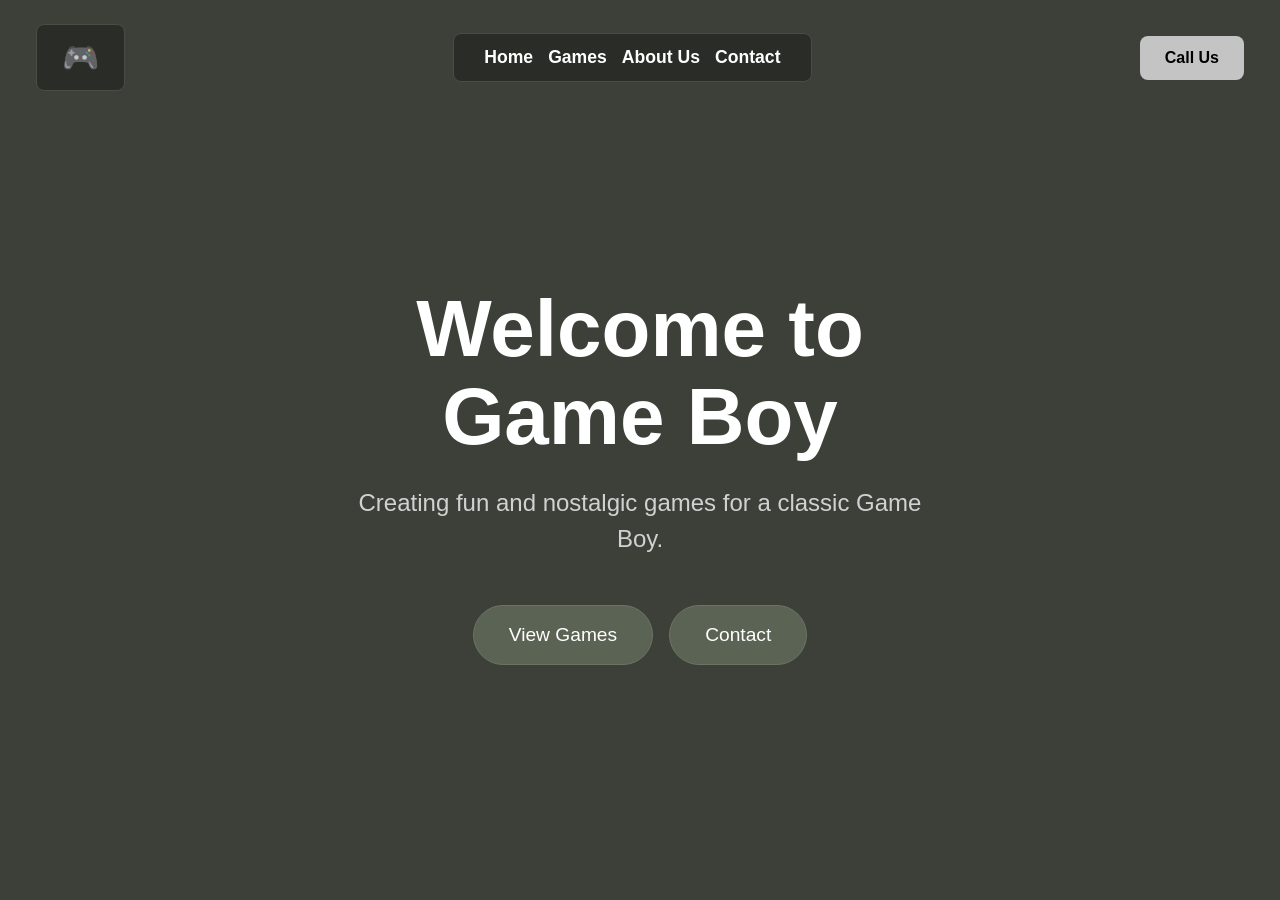
<file: index.html>
<!DOCTYPE html>
<html lang="en">
<head>
    <meta charset="UTF-8">
    <meta name="viewport" content="width=device-width, initial-scale=1.0">
    <title>Game Boy Landing Page</title>
    <link href="https://cdn.jsdelivr.net/npm/bootstrap@5.3.0/dist/css/bootstrap.min.css" rel="stylesheet">
    <link rel="stylesheet" href="./style.css">
</head>
<body class="bg-gameboy">

    <header class="container-fluid">
        <nav class="navbar-custom d-flex flex-wrap justify-content-center justify-content-md-between align-items-center p-4">
            <div class="logo-container mb-3 mb-md-0">
                <div class="logo-icon">🎮</div>
            </div>

            <ul class="nav-links-custom d-flex list-unstyled m-0 mb-3 mb-md-0">
                <li><a href="./index.html" class="active">Home</a></li>
                <li><a href="./games.html" class="active">Games</a></li> 
                <li><a href="./about.html" class="active">About Us</a></li>
                <li><a href="./contact.html" class="active">Contact</a></li>
            </ul>

            <button class="call-us-btn">Call Us</button>
        </nav>
    </header>

    <main class="container hero-vh d-flex align-items-center justify-content-center text-center">
        <section class="hero-content">
            <h1 class="display-1 fw-bold mb-4">Welcome to <br> Game Boy</h1>
            <p class="lead mb-5 mx-auto" style="max-width: 600px;">
                Creating fun and nostalgic games for a classic Game Boy.
            </p>
            
            <div class="d-flex flex-column flex-sm-row gap-3 justify-content-center">
                <a href="games.html" class="btn btn-gb-secondary">View Games</a>
                <a href="contact.html" class="btn btn-gb-secondary">Contact</a>
            </div>
        </section>
    </main>

    <script src="https://cdn.jsdelivr.net/npm/bootstrap@5.3.0/dist/js/bootstrap.bundle.min.js"></script>
</body>
</html>
</file>
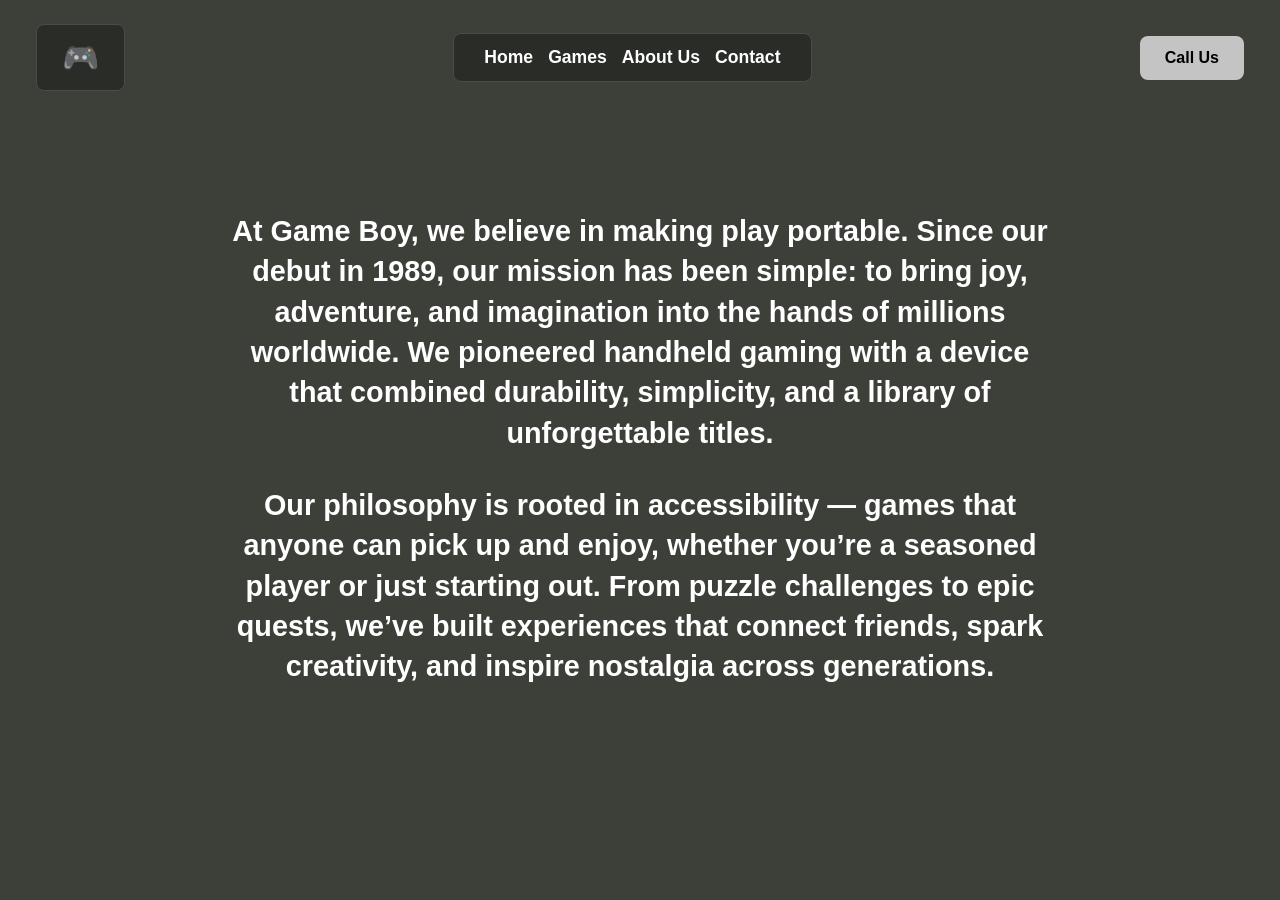
<file: about.html>
<!DOCTYPE html>
<html lang="en">
<head>
    <meta charset="UTF-8">
    <meta name="viewport" content="width=device-width, initial-scale=1.0">
    <title>About Us - Game Boy</title>
    <link href="https://cdn.jsdelivr.net/npm/bootstrap@5.3.0/dist/css/bootstrap.min.css" rel="stylesheet">
    <link rel="stylesheet" href="./style.css">
</head>
<body class="bg-gameboy">

    <header class="container-fluid">
        <nav class="navbar-custom d-flex flex-wrap justify-content-center justify-content-md-between align-items-center p-4">
            <div class="logo-container mb-3 mb-md-0">
                <div class="logo-icon">🎮</div>
            </div>
            <ul class="nav-links-custom d-flex list-unstyled m-0 mb-3 mb-md-0">
                <li><a href="./index.html" class="active">Home</a></li>
                <li><a href="./games.html" class="active">Games</a></li> 
                <li><a href="./about.html" class="active">About Us</a></li>
                <li><a href="./contact.html" class="active">Contact</a></li>
            </ul>
            <button class="call-us-btn">Call Us</button>
        </nav>
    </header>

    <main class="container py-5">
        <div class="row justify-content-center">
            <div class="col-11 col-lg-9">
                <section class="about-content-bootstrap text-center mt-md-5">
                    <p class="about-text">
                        At Game Boy, we believe in making play portable. Since our debut in 1989, our mission has been simple: to bring joy, adventure, and imagination into the hands of millions worldwide. We pioneered handheld gaming with a device that combined durability, simplicity, and a library of unforgettable titles.
                    </p>
                    <p class="about-text">
                        Our philosophy is rooted in accessibility — games that anyone can pick up and enjoy, whether you’re a seasoned player or just starting out. From puzzle challenges to epic quests, we’ve built experiences that connect friends, spark creativity, and inspire nostalgia across generations.
                    </p>
                </section>
            </div>
        </div>
    </main>

    <script src="https://cdn.jsdelivr.net/npm/bootstrap@5.3.0/dist/js/bootstrap.bundle.min.js"></script>
</body>
</html>
</file>
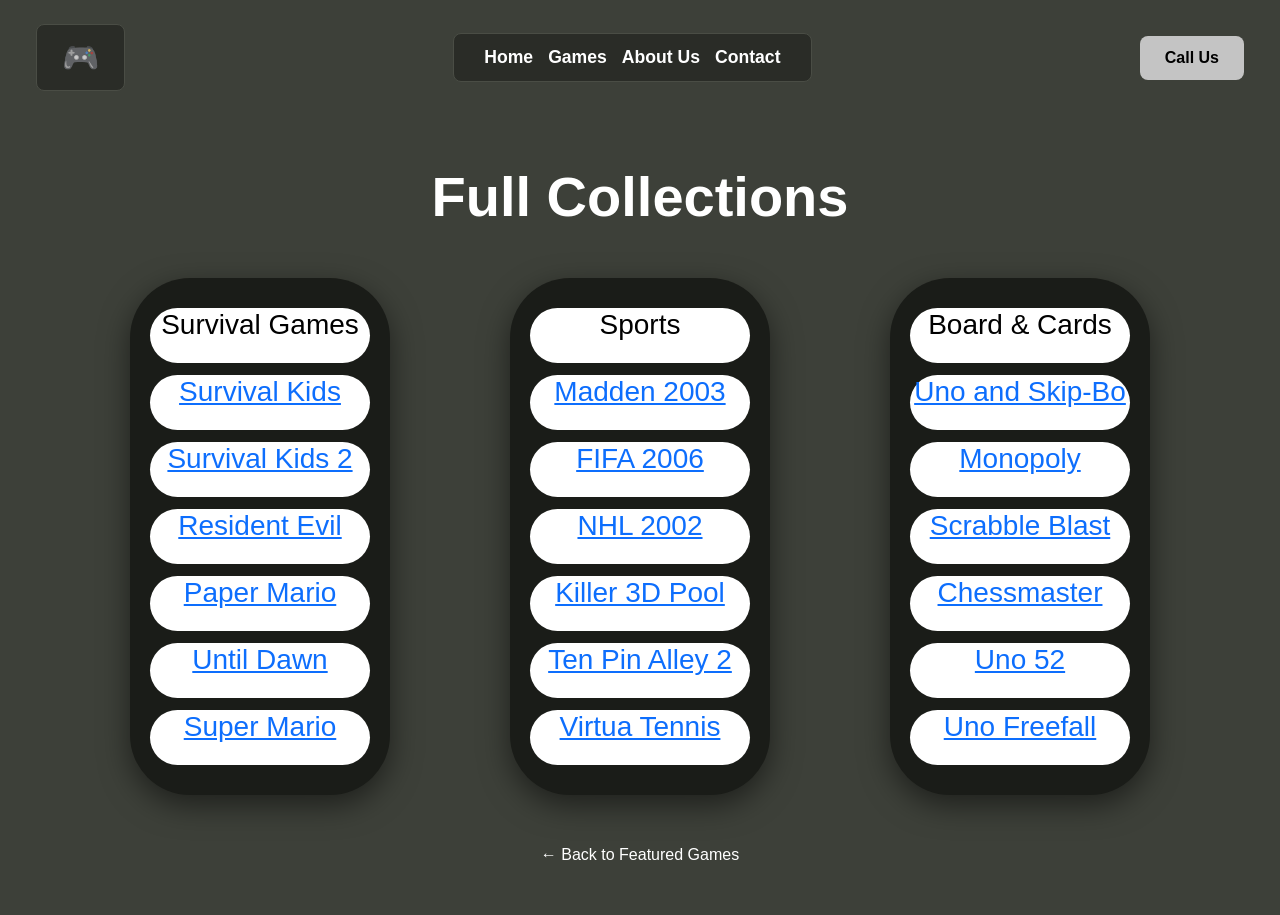
<file: all-games.html>
<!DOCTYPE html>
<html lang="en">
<head>
    <meta charset="UTF-8">
    <meta name="viewport" content="width=device-width, initial-scale=1.0">
    <title>All Collections - Game Boy</title>
    <link href="https://cdn.jsdelivr.net/npm/bootstrap@5.3.0/dist/css/bootstrap.min.css" rel="stylesheet">
    <link rel="stylesheet" href="./style.css">
</head>
<body class="bg-gameboy">

    <header class="container-fluid">
        <nav class="navbar-custom d-flex flex-wrap justify-content-center justify-content-md-between align-items-center p-4">
            <div class="logo-container mb-3 mb-md-0">
                <div class="logo-icon">🎮</div>
            </div>
            <ul class="nav-links-custom d-flex list-unstyled m-0 mb-3 mb-md-0">
                <li><a href="./index.html">Home</a></li>
                <li><a href="games.html" class="active">Games</a></li> 
                <li><a href="about.html">About Us</a></li>
                <li><a href="contact.html">Contact</a></li>
            </ul>
            <button class="call-us-btn">Call Us</button>
        </nav>
    </header>

    <main class="container py-5 text-center">
        <h1 class="display-4 fw-bold mb-5">Full Collections</h1>
        
        <div class="row g-4 justify-content-center">
            <div class="col-12 col-md-4 d-flex justify-content-center">
                <div class="collection-tall-card">
                    <div class="mini-screen"><h3>Survival  Games</h3></div>
                    <div class="mini-screen"><a href="https://www.lukiegames.com/Survival-Kids-GameBoy-Color.html"><h3>Survival Kids</h3></a></div>
                    <div class="mini-screen"><a href="https://www.nintendo.com/us/store/products/survival-kids-switch-2/"><h3>Survival Kids 2</h3></a></div>
                    <div class="mini-screen"><a href="https://www.lukiegames.com/Resident-Evil-Code-Veronica-X-Gamecube-Game.html"><h3>Resident Evil</h3></a></div>
                    <div class="mini-screen"><a href="https://www.lukiegames.com/Paper-Mario-Nintendo-64-N64-Game.html"><h3>Paper Mario</h3></a></div>
                    <div class="mini-screen"><a href="https://www.lukiegames.com/until-dawn-playstation-4-game"><h3>Until Dawn</h3></a></div>
                    <div class="mini-screen"><a href="https://www.lukiegames.com/Super-Mario-64-Nintendo-64-N64-Game.html"><h3>Super Mario</h3></a></div>
                </div>
            </div>

            <div class="col-12 col-md-4 d-flex justify-content-center">
                <div class="collection-tall-card">
                    <div class="mini-screen"><h3>Sports</h3></div>
                    <div class="mini-screen"><a href="https://www.lukiegames.com/Madden-2003-GameBoy-Advance.html"><h3>Madden 2003</h3></a></div>
                    <div class="mini-screen"><a href="https://www.lukiegames.com/FIFA-2006-GameBoy-Advance.html"><h3>FIFA 2006</h3></a></div>
                    <div class="mini-screen"><a href="https://www.lukiegames.com/NHL-2002-GameBoy-Advance.html"><h3>NHL 2002</h3></a></div>
                    <div class="mini-screen"><a href="https://www.lukiegames.com/Killer-3D-Pool-GameBoy-Advance.html"><h3>Killer 3D Pool</h3></a></div>
                    <div class="mini-screen"><a href="https://www.lukiegames.com/Ten-Pin-Alley-2-GameBoy-Advance.html"><h3>Ten Pin Alley 2</h3></a></div>
                    <div class="mini-screen"><a href="https://www.lukiegames.com/Virtua-Tennis-GameBoy-Advance.html"><h3>Virtua Tennis</h3></a></div>
                </div>
            </div>

            <div class="col-12 col-md-4 d-flex justify-content-center">
                <div class="collection-tall-card">
                    <div class="mini-screen"><h3>Board & Cards</h3></div>
                    <div class="mini-screen"><a href="https://www.lukiegames.com/Uno-Skip-Bo-GameBoy-Advance.html"><h3>Uno and Skip-Bo</h3></a></div>
                    <div class="mini-screen"><a href="https://www.lukiegames.com/Monopoly-GameBoy-Advance.html"><h3>Monopoly</h3></a></div>
                    <div class="mini-screen"><a href="https://www.lukiegames.com/Scrabble-Blast-GameBoy-Advance.html"><h3>Scrabble Blast</h3></a></div>
                    <div class="mini-screen"><a href="https://www.lukiegames.com/Chessmaster-GameBoy-Advance.html"><h3>Chessmaster</h3></a></div>
                    <div class="mini-screen"><a href="https://www.lukiegames.com/Uno-52-GameBoy-Advance.html"><h3>Uno 52</h3></a></div>
                    <div class="mini-screen"><a href="https://www.lukiegames.com/Uno-Freefall-GameBoy-Advance.html"><h3>Uno Freefall</h3></a></div>
                </div>
            </div>
        </div>
        
        <div class="mt-5">
            <a href="games.html" class="text-white text-decoration-none">← Back to Featured Games</a>
        </div>
    </main>

    <script src="https://cdn.jsdelivr.net/npm/bootstrap@5.3.0/dist/js/bootstrap.bundle.min.js"></script>
</body>
</html>
</file>
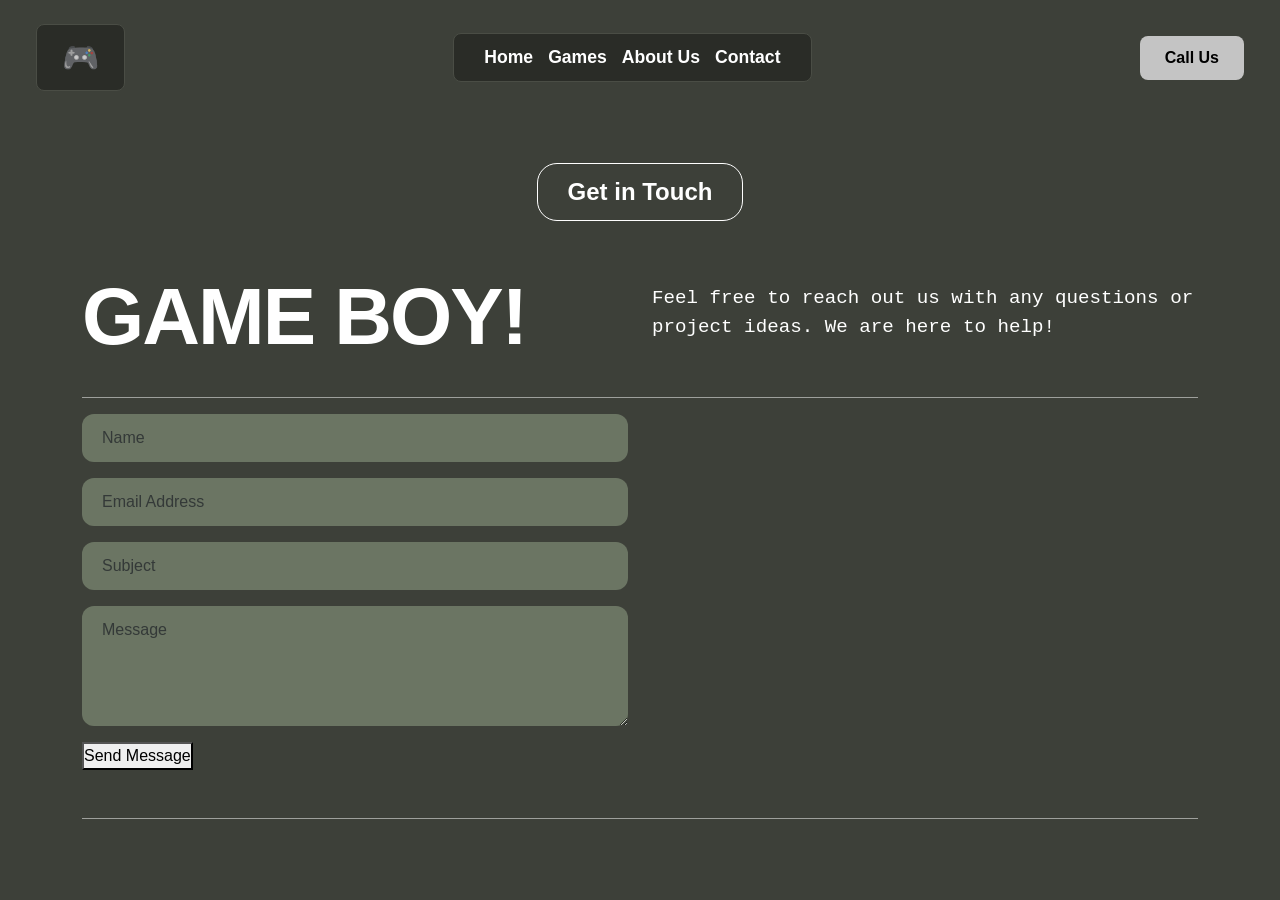
<file: contact.html>
<!DOCTYPE html>
<html lang="en">
<head>
    <meta charset="UTF-8">
    <meta name="viewport" content="width=device-width, initial-scale=1.0">
    <title>Contact Us - Game Boy</title>
    <link href="https://cdn.jsdelivr.net/npm/bootstrap@5.3.0/dist/css/bootstrap.min.css" rel="stylesheet">
    <link rel="stylesheet" href="style.css">
</head>
<body class="bg-gameboy">

    <header class="container-fluid">
        <nav class="navbar-custom d-flex justify-content-between align-items-center p-4">
            <div class="logo-container">
                <div class="logo-icon">🎮</div>
            </div>
            <ul class="nav-links-custom d-flex list-unstyled m-0">
                <li><a href="./index.html" class="active">Home</a></li>
                <li><a href="./games.html" class="active">Games</a></li> 
                <li><a href="./about.html" class="active">About Us</a></li>
                <li><a href="./contact.html" class="active">Contact</a></li>
            </ul>
            <button class="call-us-btn">Call Us</button>
        </nav>
    </header>

    <main class="container py-5">
        <div class="text-center mb-5">
            <span class="badge-get-in-touch">Get in Touch</span>
        </div>

        <div class="row align-items-center mb-4">
            <div class="col-md-6 text-center text-md-start">
                <h1 class="gameboy-logo-text">GAME BOY!</h1>
            </div>
            <div class="col-md-6">
                <p class="pixel-text">
                    Feel free to reach out us with any questions or project ideas. We are here to help!
                </p>
            </div>
        </div>

        <hr class="divider">

        <div class="row">
            <div class="col-md-6">
                <form>
                    <div class="mb-3">
                        <input type="text" class="form-control gb-input" placeholder="Name">
                    </div>
                    <div class="mb-3">
                        <input type="email" class="form-control gb-input" placeholder="Email Address">
                    </div>
                    <div class="mb-3">
                        <input type="text" class="form-control gb-input" placeholder="Subject">
                    </div>
                    <div class="mb-3">
                        <textarea class="form-control gb-input" rows="4" placeholder="Message"></textarea>
                    </div>
                    <button type="submit" class="btn-send-message">Send Message</button>
                </form>
            </div>
        </div>

        <hr class="divider mt-5">
    </main>

    <script src="https://cdn.jsdelivr.net/npm/bootstrap@5.3.0/dist/js/bootstrap.bundle.min.js"></script>
</body>
</html>
</file>
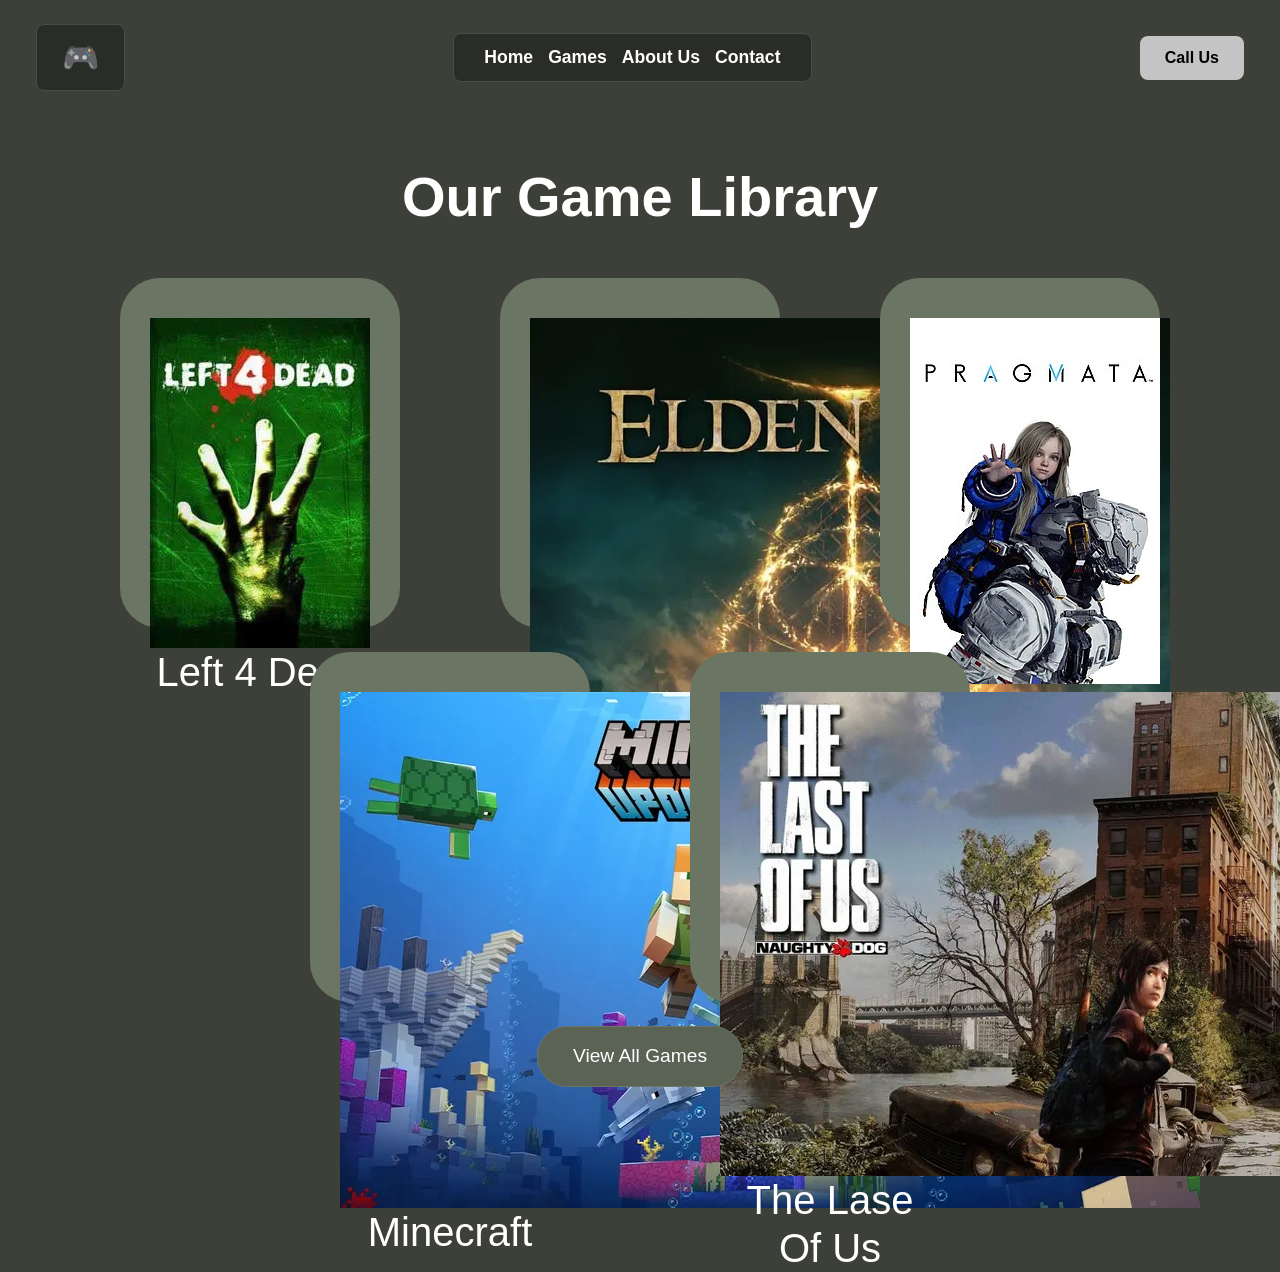
<file: games.html>
<!DOCTYPE html>
<html lang="en">
<head>
    <meta charset="UTF-8">
    <meta name="viewport" content="width=device-width, initial-scale=1.0">
    <title>Our Games - Game Boy</title>
    <link href="https://cdn.jsdelivr.net/npm/bootstrap@5.3.0/dist/css/bootstrap.min.css" rel="stylesheet">
    <link rel="stylesheet" href="./style.css">
</head>
<body class="bg-gameboy">

    <header class="container-fluid">
        <nav class="navbar-custom d-flex justify-content-between align-items-center p-4">
            <div class="logo-container">
                <div class="logo-icon">🎮</div>
            </div>
            <ul class="nav-links-custom d-flex list-unstyled m-0">
                <li><a href="./index.html" class="active">Home</a></li>
                <li><a href="./games.html" class="active">Games</a></li> 
                <li><a href="./about.html" class="active">About Us</a></li>
                <li><a href="./contact.html" class="active">Contact</a></li>
            </ul>
            <button class="call-us-btn">Call Us</button>
        </nav>
    </header>

    <main class="container py-5 text-center">
        <h1 class="display-4 fw-bold mb-5">Our Game Library</h1>
        <div class="row g-4 justify-content-center">
            <div class="col-12 col-md-6 col-lg-4 d-flex justify-content-center">
                <div class="game-card">
                    <div class="screen-placeholder"><img src="./img/Left4Dead.jpeg"><h1>Left 4 Dead</h1></div>
                </div>
            </div>
            <div class="col-12 col-md-6 col-lg-4 d-flex justify-content-center">
                <div class="game-card">
                    <div class="screen-placeholder"><img src="./img/EldenRing.jpeg"><h1>Elden Ring</h1></div>
                    
                </div>
            </div>
            <div class="col-12 col-md-6 col-lg-4 d-flex justify-content-center">
                <div class="game-card">
                    <div class="screen-placeholder"><img src="./img/Pragmata.jpg"><h1>Pragmata</h1></div>
                </div>
            </div>
            <div class="col-12 col-md-6 col-lg-4 d-flex justify-content-center">
                <div class="game-card">
                    <div class="screen-placeholder"><img src="./img/Minecraft.png"><h1>Minecraft</h1></div>
                </div>
            </div>
            <div class="col-12 col-md-6 col-lg-4 d-flex justify-content-center">
                <div class="game-card">
                    <div class="screen-placeholder"><img src="./img/The Last of Us.png"><h1>The Lase Of Us</h1></div>
                </div>
            </div>
            <div>
                <a href="all-games.html" class="btn-gb-secondary">View All Games</a>
            </div>
        </div>
    </main>

    <script src="https://cdn.jsdelivr.net/npm/bootstrap@5.3.0/dist/js/bootstrap.bundle.min.js"></script>
</body>
</html>
</file>
<file: style.css>
/* ==========================================
   1. GLOBAL RESET & BASE STYLES
   ========================================== */
* {
    margin: 0;
    padding: 0;
    box-sizing: border-box;
    font-family: 'Segoe UI', Tahoma, Geneva, Verdana, sans-serif;
}

body, .bg-gameboy {
    background-color: #3d4039 !important;
    color: white;
    min-height: 100vh;
}

/* ==========================================
   2. NAVIGATION
   ========================================== */
.navbar, .navbar-custom {
    display: flex;
    justify-content: space-between;
    align-items: center;
    padding: 20px 50px;
}

.logo-container {
    background-color: #2a2c27;
    padding: 10px 25px;
    border-radius: 8px;
    border: 1px solid #4a4d45;
}

.logo-icon {
    font-size: 30px;
    filter: grayscale(0.5);
}

.nav-links, .nav-links-custom {
    display: flex;
    list-style: none;
    background-color: #2a2c27;
    padding: 10px 30px;
    border-radius: 8px;
    border: 1px solid #4a4d45;
    margin: 0;
    gap: 15px;
}

.nav-links a, .nav-links-custom a {
    text-decoration: none;
    color: #ffffff;
    font-weight: 600;
    font-size: 1.1rem;
    transition: 0.3s;
}

.nav-links a.active {
    color: #a3b18a;
    border-bottom: 2px solid #a3b18a;
}

.call-us-btn {
    background-color: #c4c4c4;
    border: none;
    padding: 10px 25px;
    border-radius: 8px;
    font-weight: bold;
    cursor: pointer;
}

/* ==========================================
   3. HERO & BUTTONS
   ========================================== */
.hero, .hero-vh {
    flex: 1;
    min-height: 80vh;
    display: flex;
    justify-content: center;
    align-items: center;
    text-align: center;
}

.hero-content h1 {
    font-size: 5rem;
    font-weight: 800;
    line-height: 1.1;
    margin-bottom: 20px;
}

.hero-content p {
    font-size: 1.5rem;
    color: #d1d1d1;
    max-width: 500px;
    margin: 0 auto 40px auto;
    font-weight: 300;
}

.btn, .btn-gb-secondary, .btn-secondary {
    padding: 15px 35px;
    border-radius: 30px;
    border: 1px solid #6b7563;
    font-size: 1.2rem;
    cursor: pointer;
    transition: 0.3s;
    background-color: #5b6354;
    color: white;
    text-decoration: none;
    display: inline-block;
}

.btn:hover, .btn-gb-secondary:hover, .btn-secondary:hover {
    background-color: #6b7563;
    color: white;
}

.text-white text-decoration-none{
    background-color: green;
}

/* ==========================================
   4. GAMES, ABOUT & COLLECTIONS
   ========================================== */
.games-grid {
    display: flex;
    justify-content: center;
    gap: 30px;
    flex-wrap: wrap;
    padding: 20px;
}

.game-card {
    background-color: #6b7563;
    width: 280px;
    height: 350px;
    border-radius: 40px;
    display: flex;
    justify-content: center;
    padding-top: 40px;
}

.screen-placeholder {
    background-color: #ffffff;
    width: 220px;
    height: 140px;
    border-radius: 25px;
}

.collection-tall-card {
    background-color: #1a1c18;
    width: 260px;
    padding: 30px 20px;
    border-radius: 60px;
    display: flex;
    flex-direction: column;
    gap: 12px;
    align-items: center;
    box-shadow: 0 10px 30px rgba(0,0,0,0.5);
}

.mini-screen {
    color: black;
    background-color: #ffffff;
    width: 100%;
    height: 55px;
    border-radius: 30px;
    transition: background-color 0.3s;
}

.mini-screen:hover {
    background-color: #e0e0e0;
    cursor: pointer;
}

.about-container {
    flex: 1;
    display: flex;
    justify-content: center;
    align-items: center;
    padding: 40px 20px;
}

.about-text, .about-content p {
    font-size: 1.8rem;
    font-weight: 800;
    line-height: 1.4;
    color: #ffffff;
    margin-bottom: 2rem;
    text-align: center;
}

/* ==========================================
   5. CONTACT & INPUTS
   ========================================== */
.badge-get-in-touch {
    border: 1px solid #ffffff;
    border-radius: 20px;
    padding: 10px 30px;
    font-size: 1.5rem;
    font-weight: bold;
    display: inline-block;
}

.gameboy-logo-text { font-size: 5rem; font-weight: 900; letter-spacing: -2px; }
.pixel-text { font-family: 'Courier New', monospace; font-size: 1.2rem; }
.divider { border-top: 1px solid #ffffff; opacity: 0.5; }

.gb-input {
    background-color: #6b7563 !important;
    border: none !important;
    border-radius: 12px !important;
    color: white !important;
    padding: 12px 20px !important;
}

/* ==========================================
   6. RESPONSIVE MEDIA QUERIES
   ========================================== */

/* Tablets & Large Phones */
@media (max-width: 992px) {
    .about-text, .about-content p { font-size: 1.4rem; }
    .hero-content h1, .gameboy-logo-text { font-size: 3.5rem; }
}

/* Mobile (Android/iPhone) */
@media (max-width: 768px) {
    .navbar, .navbar-custom {
        flex-direction: column;
        gap: 15px;
        padding: 20px;
    }

    .nav-links, .nav-links-custom {
        flex-wrap: wrap;
        justify-content: center;
        width: 100%;
        gap: 10px;
    }

    .hero-content h1 { font-size: 2.5rem; }
    .display-1 { font-size: 3rem !important; }
    
    .about-text, .about-content p {
        font-size: 1.1rem;
        line-height: 1.6;
    }

    .hero-btns, .row {
        flex-direction: column;
        align-items: center;
    }

    .btn, .btn-gb-secondary {
        width: 80%;
        max-width: 300px;
        margin-bottom: 10px;
    }

    .collection-tall-card {
        width: 100%;
        max-width: 300px;
        margin-bottom: 20px;
    }
}
</file>
